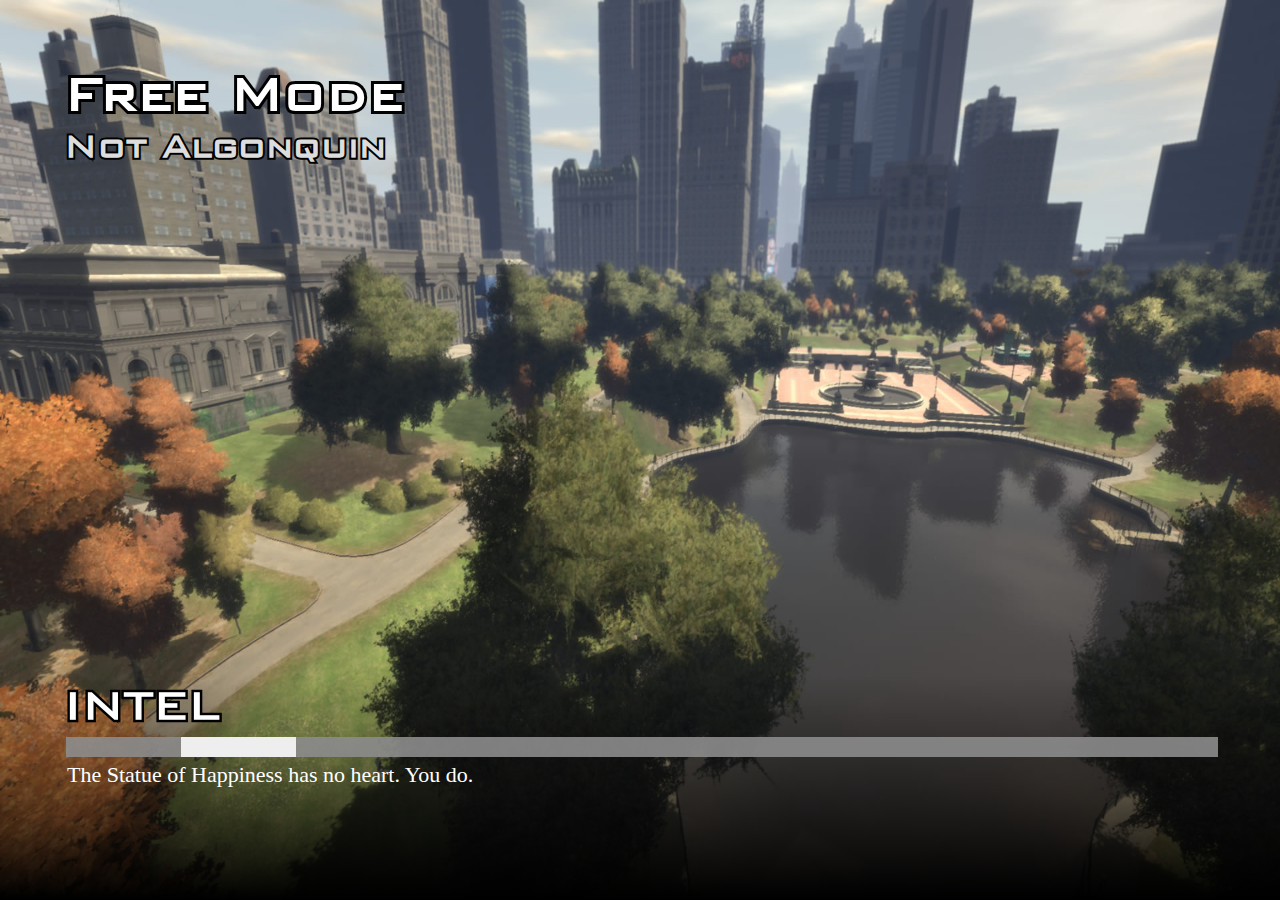
<file: resources/[FiveM]/[test]/example-loadscreen/index.html>
<html>
    <head>
        <link href="keks.css" rel="stylesheet" type="text/css" />
    </head>
    <body>
        <div class="backdrop">
            <div class="top">
                <h1 title="Free Mode">Free Mode</h1>
                <h2 title="Not Algonquin">Not Algonquin</h2>
            </div>

            <div class="letni">
                <h2 title="INTEL">Intel</h2>
                <h3></h3>
                <div class="loadbar"><div class="thingy"></div></div>
                <p>The Statue of Happiness has no heart. You do.</p>
            </div>
            <div class="bottom">
                <div id="gradient">
                </div>
            </div>
        </div>

<script type="text/javascript">
// this will actually restart the loading bar a lot, making multiple loading bars is an exercise to the reader... for now.
// for a set of possible events, see https://github.com/citizenfx/fivem/blob/master/code/components/loading-screens-five/src/LoadingScreens.cpp
var count = 0;
var thisCount = 0;

const emoji = {
    INIT_BEFORE_MAP_LOADED: [ '🍉' ],
    INIT_AFTER_MAP_LOADED: [ '🍋', '🍊' ],
    INIT_SESSION: [ '🍐', '🍅', '🍆' ],
};

const handlers = {
    startInitFunctionOrder(data)
    {
        count = data.count;

        document.querySelector('.letni h3').innerHTML += emoji[data.type][data.order - 1] || '';
    },

    initFunctionInvoking(data)
    {
        document.querySelector('.thingy').style.left = '0%';
        document.querySelector('.thingy').style.width = ((data.idx / count) * 100) + '%';
    },

    startDataFileEntries(data)
    {
        count = data.count;

        document.querySelector('.letni h3').innerHTML += "\u{1f358}";
    },

    performMapLoadFunction(data)
    {
        ++thisCount;

        document.querySelector('.thingy').style.left = '0%';
        document.querySelector('.thingy').style.width = ((thisCount / count) * 100) + '%';
    },

    onLogLine(data)
    {
        document.querySelector('.letni p').innerHTML = data.message + "..!";
    }
};

window.addEventListener('message', function(e)
{
    (handlers[e.data.eventName] || function() {})(e.data);
});
</script>
    </body>
</html>
</file>
<file: resources/[FiveM]/[test]/example-loadscreen/keks.css>
body
{
    margin: 0px;
    padding: 0px;
}

.backdrop
{
    position: relative;
    top: 0px;
    left: 0px;
    width: 100%;
    height: 100%;

    background-image: url(loadscreen.jpg);
    background-size: 100% 100%;
}

.bottom
{
    position: absolute;
    bottom: 0px;
    width: 100%;
    height: 100%;
}

#gradient
{
    position: absolute;
    bottom: 0px;
    width: 100%;

    height: 25%;

    background: linear-gradient(to bottom, rgba(0, 0, 0, 0) 0%, rgba(0, 0, 0, 1) 100%);
}

@font-face {
    font-family: 'BankGothic';
    src: url('bankgothic.ttf') format('truetype');
    font-weight: normal;
    font-style: normal;
}

h1, h2 {
  position: relative;
  background: transparent;
  z-index: 0;
}
/* add a single stroke */
h1:before, h2:before {
  content: attr(title);
  position: absolute;
  -webkit-text-stroke: 0.1em #000;
  left: 0;
  z-index: -1;
}


.letni
{
    position: absolute;
    left: 5%;
    right: 5%;
    bottom: 10%;

    z-index: 5;

    color: #fff;

    font-family: "Segoe UI";
}

.letni p
{
    font-size: 22px;

    margin-left: 3px;

    margin-top: 0px;
}

.letni h2, .letni h3
{
    font-family: BankGothic;

    text-transform: uppercase;

    font-size: 50px;

    margin: 0px;

    display: inline-block;
}

.top
{
    color: #fff;

    position: absolute;
    top: 7%;
    left: 5%;
    right: 5%;
}

.top h1
{
    font-family: BankGothic;
    font-size: 60px;

    margin: 0px;
}

.top h2
{
    font-family: BankGothic;
    font-size: 40px;

    margin: 0px;

    color: #ddd;
}

.loadbar
{
    width: 100%;
    background-color: rgba(140, 140, 140, .9);
    height: 20px;

    margin-left: 2px;
    margin-right: 3px;

    margin-top: 5px;
    margin-bottom: 5px;

    overflow: hidden;

    position: relative;

    display: block;
}

.thingy
{
    width: 10%;
    background-color: #eee;
    height: 20px;

    position: absolute;
    left: 10%;
}
</file>
